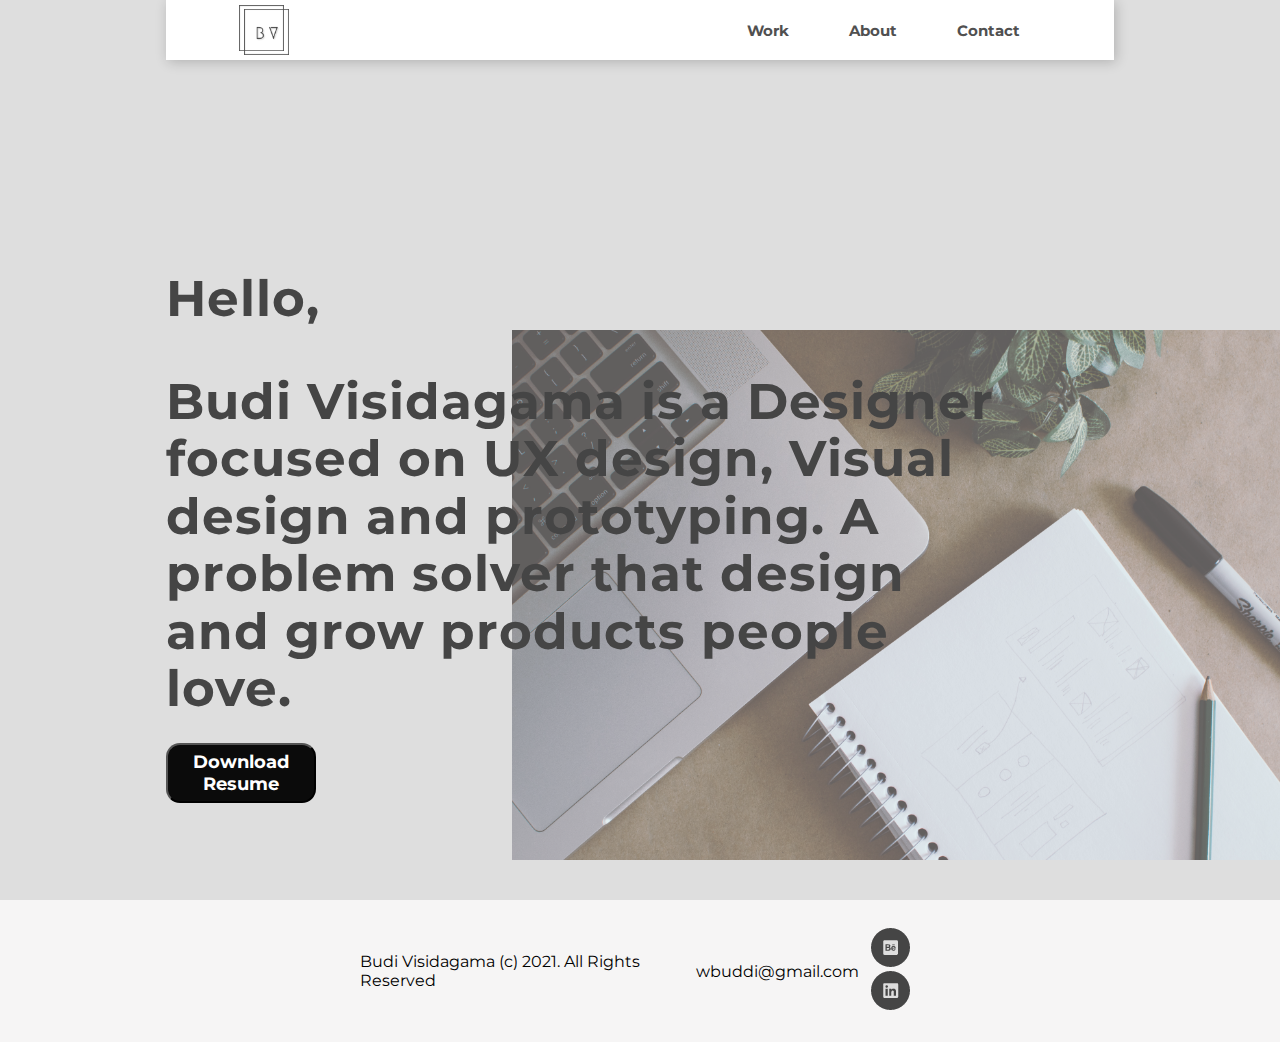
<file: index.html>
<!DOCTYPE html>
<html lang="en">

<head>
    <meta charset="UTF-8">
    <meta name="viewport" content="width=device-width, initial-scale=1.0">
    <title>Budi Visidagama</title>
    <link rel="stylesheet" type="text/css" href="css/style.css" />
    <link href="https://fonts.googleapis.com/css2?family=Montserrat&display=swap" type="text/css" rel="stylesheet">

</head>

<body>
    <section>
        <!--navigation------------------------->
        <nav>
            <!--logo-->
            <img src="images/logo.png" class="logo" alt="Logo">
            <!--menu-->
            <ul>
                <li><a href="#">Work</a></li>
                <li><a href="#">About</a></li>
                <li><a href="#">Contact</a></li>

            </ul>
            <!--bars--------------->
            <div class="toggle"></div>

        </nav>
    </section>

    <!--text----------------------->

    <div class="hero-area">
        <img alt="hero" class="hero" src="images/hero.jpg">
        <div class="text-container">
            <p>Hello,<br></p>

            <p>Budi Visidagama is a Designer focused on UX design, Visual design and prototyping. A problem solver that design and grow products people love.
            </p>

            <button class="down-resume">Download Resume</button>
        </div>
        <!--model---------------------->


    </div>

    <footer>
        <ul class="footer-items">
            <li class="list-item1">
                Budi Visidagama (c) 2021. All Rights Reserved
            </li>
            <li>
                wbuddi@gmail.com
            </li>
            <li id="icons">
                <img src="images/behance.png">

                <img src="images/linkedin.png">
            </li>
        </ul>
        <!-- <div class="toggle"></div> -->
    </footer>
</body>

</html>
</file>
<file: css/style.css>
@charset "utf-8";

/* CSS Document */

@import url('https://fonts.googleapis.com/css2?family=Montserrat&display=swap');
body {
    background-color: #f6f5f5;
    margin: 0px;
    padding: 0px;
    font-family: 'Montserrat', sans-serif;
}

ul {
    list-style: none;
}

a {
    text-decoration: none;
}

section {
    width: 100%;
    height: 100vh;
    background-color: #DEDEDE;
    background-size: cover;
    background-repeat: no-repeat;
    position: relative;
}

nav {
    display: flex;
    justify-content: space-between;
    align-items: center;
    height: 60px;
    background-color: #ffffff;
    box-shadow: 2px 2px 12px rgba(0, 0, 0, 0.2);
    padding: 0px 5%;
    margin-left: 13%;
    margin-right: 13%;
}

nav ul {
    display: flex;
}

.toggle {
    display: none;
}

nav ul li a {
    margin: 30px;
    color: #505050;
    font-size: 15px;
    font-weight: 700;
}

.logo {
    height: 50px;
    width: 50px;
    padding: 1%;
}

.active {
    color: #2d2a2a;
    font-weight: bold;
}

.hero {
    height: 530px;
    position: absolute;
    bottom: 40px;
    left: 40%;
    opacity: 0.6;
}

.text-container>p {
    font-size: 50px;
    font-weight: bold;
    margin: 45px 0px 25px;
    letter-spacing: 1px;
    line-height: 1.15em;
    color: #454545;
}

.text-container {
    position: absolute;
    left: 13%;
    top: 25%;
    transform: translate(25% 25%);
    width: 65%;
}

.down-resume {
    display: inline-block;
    text-align: center;
    text-decoration: none;
    width: 150px;
    height: 60px;
    border-radius: 14px;
    font-family: 'Montserrat', sans-serif;
    font-weight: bold;
    font-size: 18px;
    outline: none;
    margin: 0px;
    padding: 4px 4px;
    background-color: #0B0B0B;
    color: #fff;
    cursor: pointer;
    /* border: none; */
}

button:active {
    transform: scale(1.1);
}

.footer-items {
    display: flex;
    flex-direction: row;
    justify-content: space-between;
    align-items: center;
    align-content: center;
}

footer {
    margin-left: 25%;
    margin-right: 25%;
}

#icons {
    margin: 12px;
}
</file>
